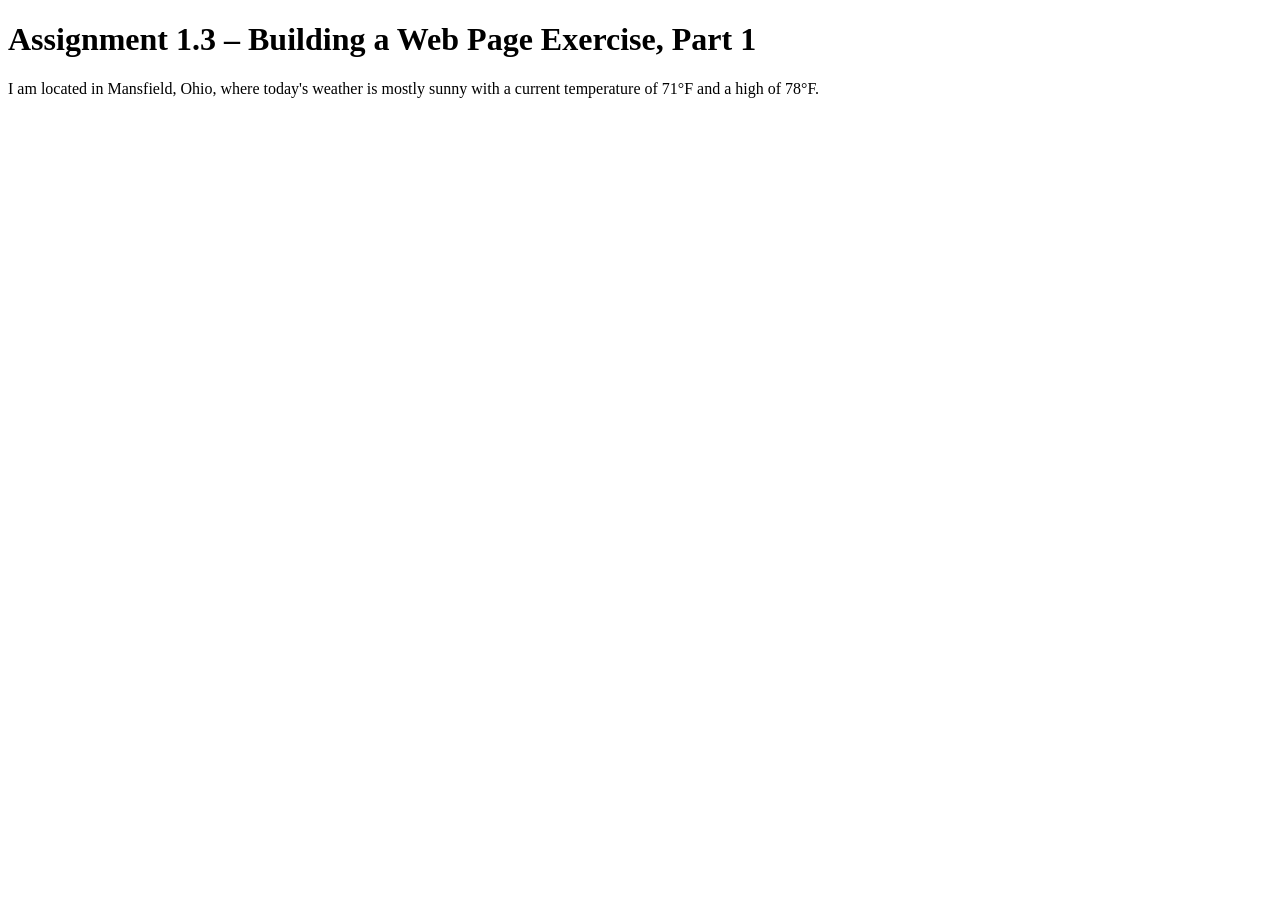
<file: Module 1/White_mod1_3.html>
<!DOCTYPE html>
<html lang="en">
  <head>
    <meta charset="UTF-8">
    <meta name="viewport" content="width=device-width, initial-scale=1.0">
    <title>CSD 340 Web Development with HTML and CSS</title>
  </head>
  <body>
    <h1>Assignment 1.3 &ndash; Building a Web Page Exercise, Part 1</h1>
    <p>I am located in Mansfield, Ohio, where today&apos;s weather is mostly sunny with a current temperature of 71&deg;F and a high of 78&deg;F.</p>
  </body>
</html>
</file>
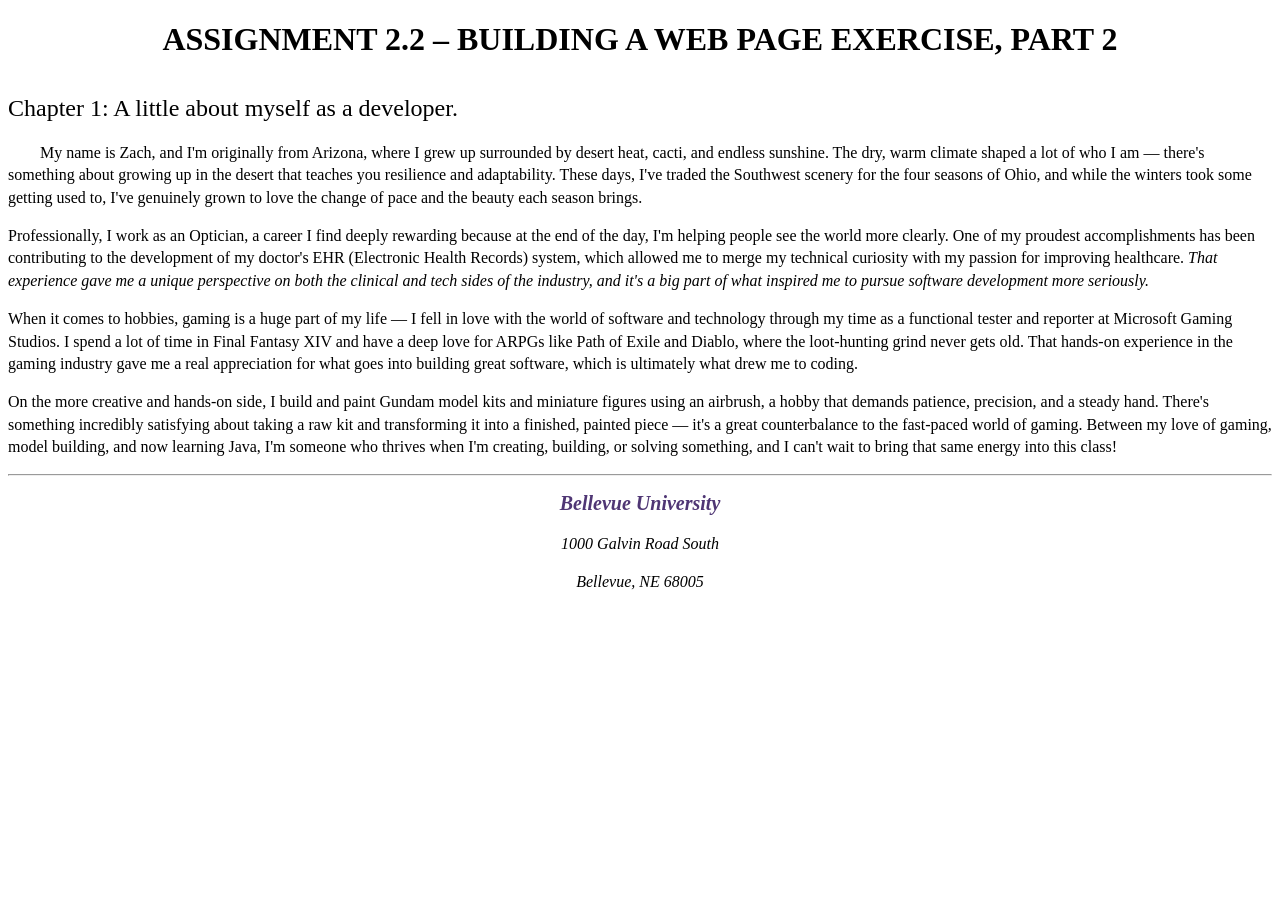
<file: Module 2/White_mod2_2.html>
<!DOCTYPE html>
<html lang="en">
  <head>
    <meta charset="UTF-8">
    <meta name="purpose"
    content="CSD 340 Web Development with HTML and CSS Module 2 Assignment 2.2 Building a Web Page Exercise, Part 2">
    <meta name="Author" 
    content="Zachary White">
    <meta name="Description" 
    content="This is a simple web page created for the CSD 340 assignment.">
    <meta name="viewport" 
    content="width=device-width, initial-scale=1.0">
    <title>CSD 340 Development with HTML and CSS</title>
    <link href="White_mod2_2.css" rel="stylesheet">
  </head>
  <body>
    <div id="container">
      <h1>Assignment 2.2 &ndash; Building a Web Page Exercise, Part 2</h1>
      <h2>Chapter 1: A little about myself as a developer.</h2>

      <p class="intro">My name is Zach, and I'm originally from Arizona, where I grew up surrounded by desert heat, 
        cacti, and endless sunshine. The dry, warm climate shaped a lot of who I am — there's something 
        about growing up in the desert that teaches you resilience and adaptability. These days, I've 
        traded the Southwest scenery for the four seasons of Ohio, and while the winters took some getting 
        used to, I've genuinely grown to love the change of pace and the beauty each season brings.</p>

      <p>Professionally, I work as an Optician, a career I find deeply rewarding because at the 
        end of the day, I'm helping people see the world more clearly. One of my proudest accomplishments 
        has been contributing to the development of my doctor's EHR (Electronic Health Records) system, 
        which allowed me to merge my technical curiosity with my passion for improving healthcare. 
        <span class="sentence">That experience gave me a unique perspective on both the clinical and tech sides of the industry, 
        and it's a big part of what inspired me to pursue software development more seriously.</span></p>

      <p>When it comes to hobbies, gaming is a huge part of my life &mdash; 
        I fell in love with the world of software and technology through my time as a functional 
        tester and reporter at Microsoft Gaming Studios. I spend a lot of time in Final Fantasy XIV 
        and have a deep love for ARPGs like Path of Exile and Diablo, where the loot-hunting grind 
        never gets old. That hands-on experience in the gaming industry gave me a real appreciation 
        for what goes into building great software, which is ultimately what drew me to coding.</p>

      <p>On the more creative and hands-on side, I build and paint Gundam model kits 
        and miniature figures using an airbrush, a hobby that demands patience, precision, and a steady hand. 
        There's something incredibly satisfying about taking a raw kit and transforming it into a finished, 
        painted piece — it's a great counterbalance to the fast-paced world of gaming. Between my love of gaming, 
        model building, and now learning Java, I'm someone who thrives when I'm creating, building, or 
        solving something, and I can't wait to bring that same energy into this class!</p>

      <hr />

      <address>
        <p><a href="https://www.bellevue.edu">Bellevue University</a></p>
        <p>1000 Galvin Road South</p>
        <p>Bellevue, NE 68005</p>
      </address>

    </div>
  </body>
</html>
</file>
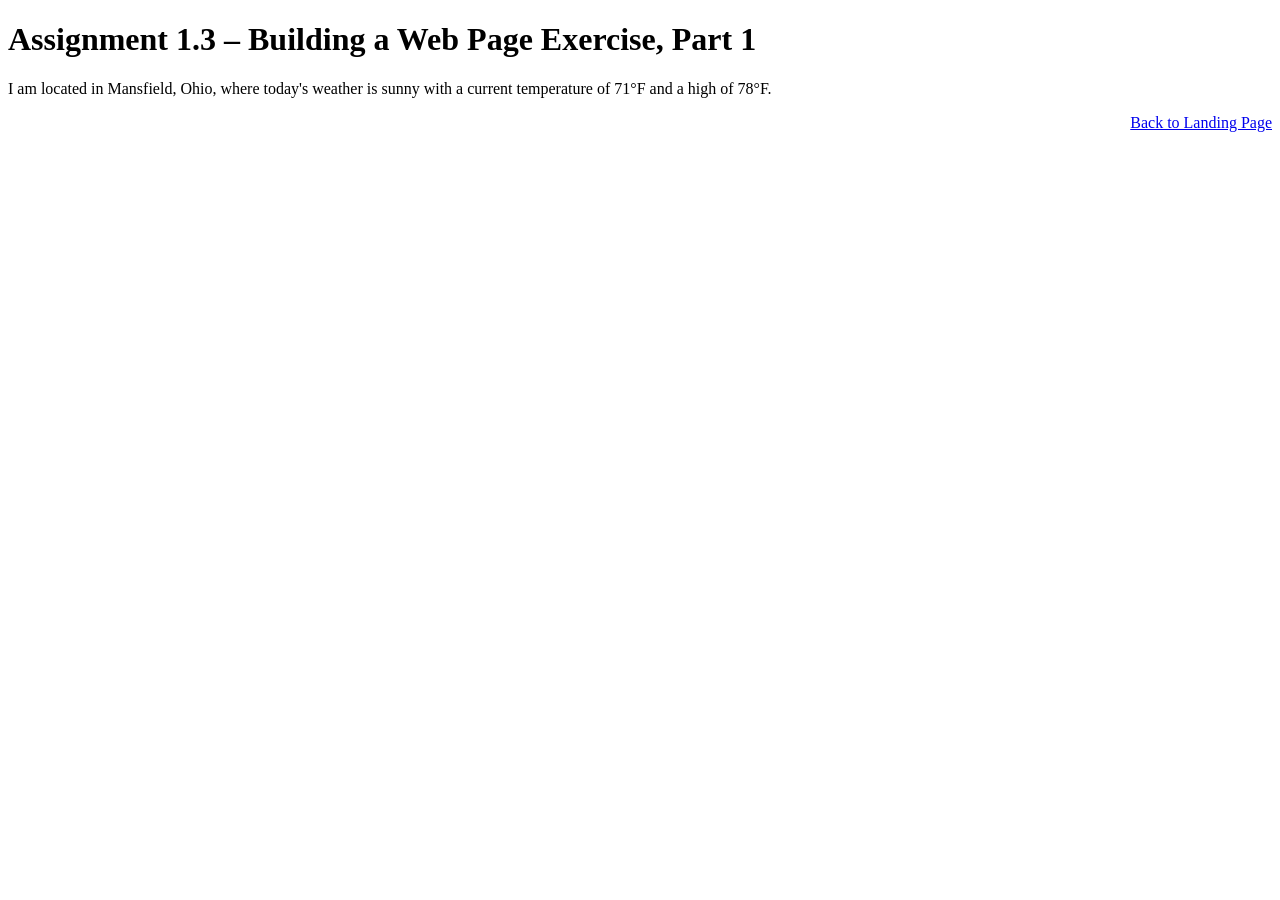
<file: Module-1/White_mod1_3.html>
<!DOCTYPE html>
<html lang="en">
  <head>
    <meta charset="UTF-8">
    <meta name="viewport" content="width=device-width, initial-scale=1.0">
    <title>CSD 340 Web Development with HTML and CSS</title>
  </head>
  <body>
    <h1>Assignment 1.3 &ndash; Building a Web Page Exercise, Part 1</h1>
    <p>I am located in Mansfield, Ohio, where today&apos;s weather is sunny with a current temperature of 71&deg;F and a high of 78&deg;F.</p>
      <div class="bottom-div" style="text-align: right;">
        <a href="../index.html">Back to Landing Page</a>
      </div>
  </body>
</html>
</file>
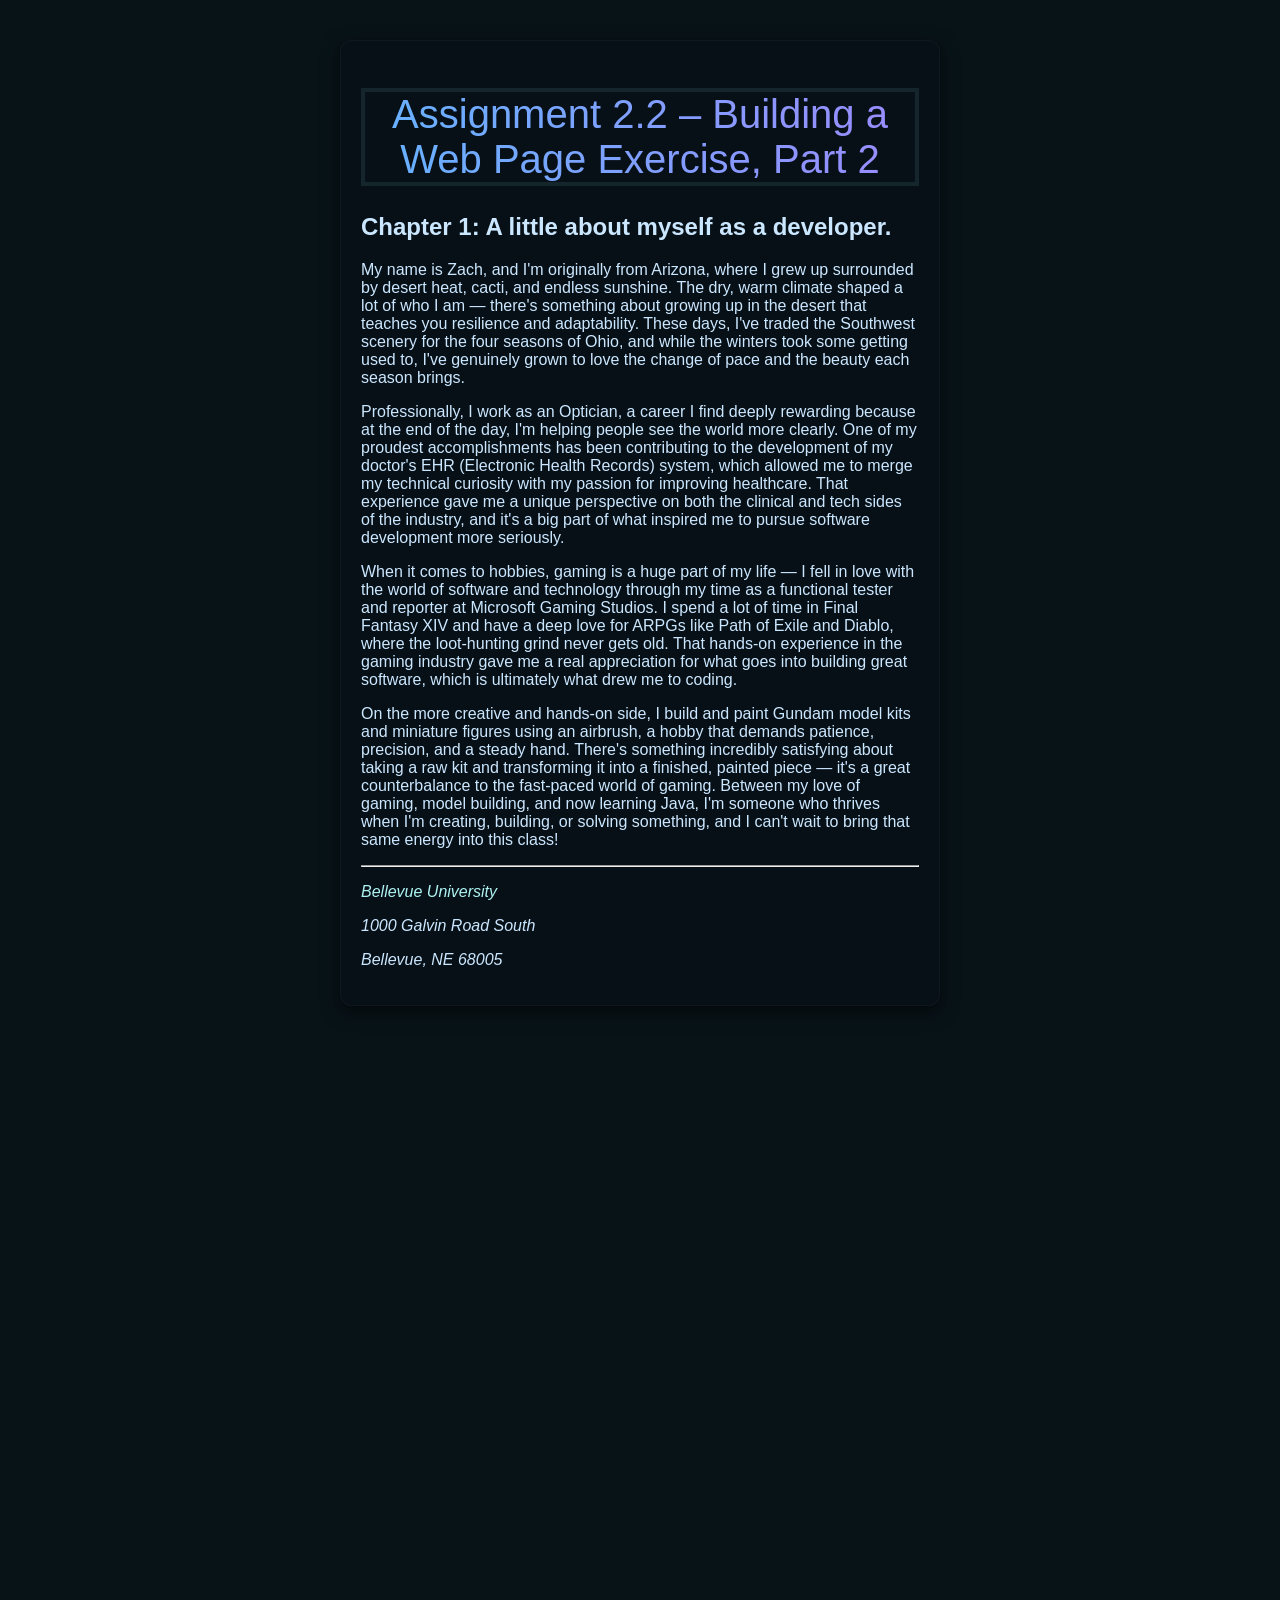
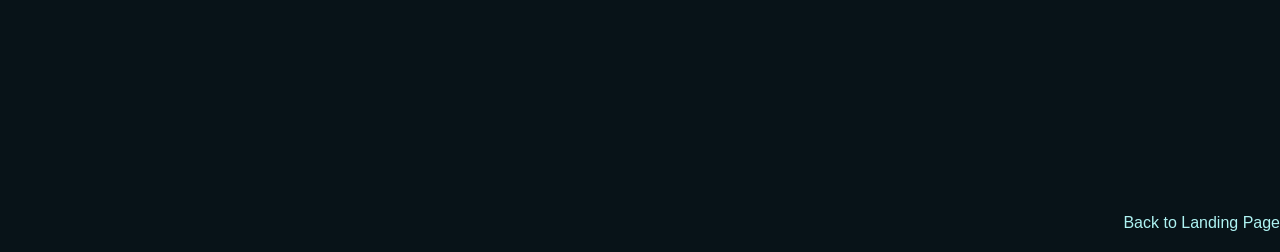
<file: Module-2/White_mod2_2.html>
<!DOCTYPE html>
<html lang="en">
  <head>
    <meta charset="UTF-8">
    <meta name="purpose"
    content="CSD 340 Web Development with HTML and CSS Module 2 Assignment 2.2 Building a Web Page Exercise, Part 2">
    <meta name="Author" 
    content="Zachary White">
    <meta name="Description" 
    content="This is a simple web page created for the CSD 340 assignment.">
    <meta name="viewport" 
    content="width=device-width, initial-scale=1.0">
    <title>CSD 340 Development with HTML and CSS</title>
    <link href="White_Mod2_2.css" rel="stylesheet">
  </head>
  <body>
    <div id="container">
      <h1>Assignment 2.2 &ndash; Building a Web Page Exercise, Part 2</h1>
      <h2>Chapter 1: A little about myself as a developer.</h2>

      <p class="intro">My name is Zach, and I'm originally from Arizona, where I grew up surrounded by desert heat, 
        cacti, and endless sunshine. The dry, warm climate shaped a lot of who I am — there's something 
        about growing up in the desert that teaches you resilience and adaptability. These days, I've 
        traded the Southwest scenery for the four seasons of Ohio, and while the winters took some getting 
        used to, I've genuinely grown to love the change of pace and the beauty each season brings.</p>

      <p>Professionally, I work as an Optician, a career I find deeply rewarding because at the 
        end of the day, I'm helping people see the world more clearly. One of my proudest accomplishments 
        has been contributing to the development of my doctor's EHR (Electronic Health Records) system, 
        which allowed me to merge my technical curiosity with my passion for improving healthcare. 
        <span class="sentence">That experience gave me a unique perspective on both the clinical and tech sides of the industry, 
        and it's a big part of what inspired me to pursue software development more seriously.</span></p>

      <p>When it comes to hobbies, gaming is a huge part of my life &mdash; 
        I fell in love with the world of software and technology through my time as a functional 
        tester and reporter at Microsoft Gaming Studios. I spend a lot of time in Final Fantasy XIV 
        and have a deep love for ARPGs like Path of Exile and Diablo, where the loot-hunting grind 
        never gets old. That hands-on experience in the gaming industry gave me a real appreciation 
        for what goes into building great software, which is ultimately what drew me to coding.</p>

      <p>On the more creative and hands-on side, I build and paint Gundam model kits 
        and miniature figures using an airbrush, a hobby that demands patience, precision, and a steady hand. 
        There's something incredibly satisfying about taking a raw kit and transforming it into a finished, 
        painted piece — it's a great counterbalance to the fast-paced world of gaming. Between my love of gaming, 
        model building, and now learning Java, I'm someone who thrives when I'm creating, building, or 
        solving something, and I can't wait to bring that same energy into this class!</p>

      <hr />

      <address>
        <p><a href="https://www.bellevue.edu">Bellevue University</a></p>
        <p>1000 Galvin Road South</p>
        <p>Bellevue, NE 68005</p>
      </address>

    </div>
            <div class="bottom-div" style="text-align: right;">
            <a href="../index.html">Back to Landing Page</a>
        </div>
  </body>
</html>
</file>
<file: Module 2/White_mod2_2.css>
html, body {
  font-size: 16px;
}

p {
  font-weight: 400;
  line-height: 1.4em;
}

h1 {
  font-weight: 700;
  text-transform: uppercase;
  text-align: center;
}

h2 {
  font-weight: 500;
  text-align: left;
  padding-top: 15px;
}

address {
  text-align: center;
}

address a {
  font-weight: bold;
  font-size: 1.25em;
  color: #4F3674;
  text-decoration: none;
}

address a:hover {
  text-decoration: underline;
  background-color: #D6A800;
}

address a:visited {
  color: #7a5a9e;
  font-style: italic;
}

.sentence {
  font-style: italic;
}

.intro {
  text-indent: 2em;
}
</file>
<file: Module-2/White_Mod2_2.css>
/* Zachary White | CSD 340 | Assignment 3.3 */
/* instructor | Sue Sampson */
/* Description: CSS file for Assignment 3.3 */

*, *::before, *::after {
  box-sizing: border-box;
}

.site-header {
  display: flex;
  align-items: center;
  justify-content: space-between;
  position: sticky;
  top: 0;
  z-index: 50;
  width: 100%;
  margin: 0;
  padding: 16px 6%;
  background-color: rgba(7,16,24,0.82); /* semi-transparent fallback for browsers without backdrop-filter */
  backdrop-filter: blur(14px);
  -webkit-backdrop-filter: blur(14px);
  border-bottom: 1px solid rgba(102, 178, 255, 0.15);
  box-shadow: 0 8px 24px rgba(0,0,0,0.45);
  transition: transform 0.3s ease, opacity 0.3s ease;
}

.site-header.hidden {
  transform: translateY(-100%); /* Slides it upward out of view */
  opacity: 0;                   /* Fades it out */
  pointer-events: none;         /* Prevents clicking invisible links */
}

#container {
  width: 80%;
  max-width: 600px;
  margin: 40px auto;
  background-color: rgba(7,16,24,0.72); /* semi-transparent fallback for browsers without backdrop-filter */
  padding: 20px; /* inner spacing so content doesn't touch rounded edges */
  border-radius: 12px; /* rounded container corners */
  box-shadow: 0 6px 18px rgba(0,0,0,0.6);
  border: 1px solid rgba(255,255,255,0.03);
  transition: transform 240ms ease, box-shadow 240ms ease;
}

/* Logo: links out to GitHub, with a hover/focus glow ring and a small tooltip label */
.logo {
  position: relative;
}

.logo a {
  display: inline-flex;
  border-radius: 50%;
}

.logo img {
  width: 88px;
  height: 88px;
  padding: 12px;
  border: 2px solid rgba(102, 178, 255, 0.35);
  border-radius: 50%;
  object-fit: cover;
  display: block; /* remove inline-gap/whitespace if img was inline */
  background: rgba(255, 255, 255, 0.03);
  transition: transform 200ms ease, border-color 200ms ease, box-shadow 200ms ease;
}

.logo a:hover img,
.logo a:focus-visible img {
  transform: scale(1.06);
  border-color: rgba(102, 178, 255, 0.9);
  box-shadow: 0 0 22px rgba(102, 178, 255, 0.35);
}

.logo a:focus-visible {
  outline: 2px solid rgba(102, 178, 255, 0.9);
  outline-offset: 4px;
}

.logo a::after {
  content: "GitHub \2197"; /* tooltip label with a small arrow glyph */
  position: absolute;
  top: 100%;
  left: 50%;
  transform: translate(-50%, 6px);
  white-space: nowrap;
  font-size: 11px;
  letter-spacing: 0.04em;
  color: #9fd3ff;
  background: rgba(10, 20, 35, 0.95);
  padding: 4px 10px;
  border-radius: 6px;
  border: 1px solid rgba(102, 178, 255, 0.25);
  opacity: 0;
  pointer-events: none;
  transition: opacity 180ms ease, transform 180ms ease;
}

.logo a:hover::after,
.logo a:focus-visible::after {
  opacity: 1;
  transform: translate(-50%, 10px);
}

/* Groups the GitHub avatar and the landing-page icon together on the left
   side of the header, so .site-header's space-between still just has two
   things to balance: this group, and the Link Portal nav. */
.brand-group {
  display: flex;
  align-items: center;
  gap: 16px;
}

/* Logo2: links out to The Landing Page, with a hover/focus glow ring and a small tooltip label */
.logo2 {
  position: relative;
}

.logo2 a {
  display: inline-flex;
  border-radius: 50%;
}

.logo2 img {
  width: 88px;
  height: 88px;
  padding: 12px;
  border: 2px solid rgba(102, 178, 255, 0.35);
  border-radius: 50%;
  object-fit: cover;
  display: block; /* remove inline-gap/whitespace if img was inline */
  background: rgba(255, 255, 255, 0.03);
  transition: transform 200ms ease, border-color 200ms ease, box-shadow 200ms ease;
}

.logo2 a:hover img,
.logo2 a:focus-visible img {
  transform: scale(1.06);
  border-color: rgba(102, 178, 255, 0.9);
  box-shadow: 0 0 22px rgba(102, 178, 255, 0.35);
}

.logo2 a:focus-visible {
  outline: 2px solid rgba(102, 178, 255, 0.9);
  outline-offset: 4px;
}

.logo2 a::after {
  content: "Landing Page \2197"; /* tooltip label with a small arrow glyph */
  position: absolute;
  top: 100%;
  left: 50%;
  transform: translate(-50%, 6px);
  white-space: nowrap;
  font-size: 11px;
  letter-spacing: 0.04em;
  color: #9fd3ff;
  background: rgba(10, 20, 35, 0.95);
  padding: 4px 10px;
  border-radius: 6px;
  border: 1px solid rgba(102, 178, 255, 0.25);
  opacity: 0;
  pointer-events: none;
  transition: opacity 180ms ease, transform 180ms ease;
}

.logo2 a:hover::after,
.logo2 a:focus-visible::after {
  opacity: 1;
  transform: translate(-50%, 10px);
}

/* Link Portal dropdown, built with native <details>/<summary> so it works with no JavaScript */
.dropdown {
  position: relative;
}

.dropdown-toggle {
  display: inline-flex;
  align-items: center;
  gap: 8px;
  list-style: none;
  cursor: pointer;
  user-select: none;
  font-weight: 600;
  font-size: 14px;
  color: #e6eef2;
  padding: 10px 16px;
  border-radius: 12px;
  border: 1px solid rgba(102, 178, 255, 0.2);
  background: linear-gradient(180deg, rgba(56, 124, 255, 0.95), rgba(29, 78, 216, 0.95));
  box-shadow: 0 8px 22px rgba(2, 10, 28, 0.45);
  transition: background-color 0.2s, transform 0.2s, box-shadow 0.2s;
}

.dropdown-toggle::-webkit-details-marker {
  display: none; /* hide the default disclosure triangle, use the custom chevron instead */
}

.dropdown-toggle:hover {
  background: linear-gradient(180deg, rgba(40, 100, 235, 0.95), rgba(21, 60, 176, 0.95));
  transform: translateY(-1px);
}

.dropdown-toggle:focus-visible {
  outline: 2px solid rgba(102, 178, 255, 0.9);
  outline-offset: 2px;
}

/* Custom chevron, rotates to an upward arrow when the dropdown is open */
.dropdown-chevron {
  width: 8px;
  height: 8px;
  border-right: 2px solid currentColor;
  border-bottom: 2px solid currentColor;
  transform: rotate(45deg);
  transition: transform 200ms ease;
}

.dropdown[open] .dropdown-chevron {
  transform: rotate(-135deg);
}

.dropdown-menu {
  position: absolute;
  top: calc(100% + 10px);
  right: 0;
  min-width: 230px;
  background: linear-gradient(180deg, rgba(18, 38, 88, 0.98), rgba(9, 18, 44, 0.98));
  border: 1px solid rgba(102, 178, 255, 0.2);
  border-radius: 12px;
  box-shadow: 0 14px 34px rgba(2, 10, 28, 0.6);
  padding: 8px;
  z-index: 20;
  animation: dropdownFade 180ms ease;
}

@keyframes dropdownFade {
  from { opacity: 0; transform: translateY(-6px); }
  to { opacity: 1; transform: translateY(0); }
}

.dropdown-label {
  display: block;
  font-size: 11px;
  font-weight: 600;
  text-transform: uppercase;
  letter-spacing: 0.08em;
  color: rgba(102, 178, 255, 0.7);
  padding: 8px 10px 4px;
}

.dropdown-menu a {
  display: block;
  padding: 8px 10px;
  border-radius: 8px;
  font-size: 14px;
  color: #e6eef2;
}

.dropdown-menu a:hover {
  background: rgba(56, 124, 255, 0.25);
  color: #eaffff;
  text-shadow: none; /* override the global a:hover glow so menu rows stay crisp */
}

.dropdown-divider {
  height: 1px;
  margin: 6px 4px;
  background: rgba(255, 255, 255, 0.08);
}

/* Applied by script.js to whichever dropdown entry matches the page you're
   already on; href is removed at the same time, so this is just the
   visual half of "not accessible from the list" */
.dropdown-menu a.current-page {
  color: rgba(230, 238, 242, 0.4);
  cursor: default;
  pointer-events: none;
}

.dropdown-menu a.current-page::after {
  content: "current";
  margin-left: 8px;
  font-size: 10px;
  text-transform: uppercase;
  letter-spacing: 0.06em;
  color: rgba(102, 178, 255, 0.55);
}

/* Small screens: stack the logo and Link Portal instead of squeezing them side by side */
@media (max-width: 480px) {
  .site-header {
    flex-wrap: wrap;
    justify-content: center;
    gap: 16px;
  }

  .dropdown-menu {
    right: auto;
    left: 50%;
    transform: translateX(-50%);
  }
}

body {
    background-color: #081318;
    color: #cbe7ff;
    font-family: 'Segoe UI', sans-serif;
    margin: 0;
    padding: 0; 
}

h1 {
  border: 4px solid #14252b;
  font-family: 'Unica One', sans-serif;
  font-size: 2.5em;
  font-weight: 200;
  font-style: normal;
  text-align: center;
  background: linear-gradient(
    to right, 
    #66b2ff, #9a8cff, #b7fffe
  );
  /* I made the background wider than text so it can move */
  background-size: 200% auto;
  /* cropped the background to the exact shape of the letters */
  background-clip: text;
  /* Hide the text fill color so the moving gradient shows through */
  color: transparent;
  /* load Trigger that starts the infinite sliding animation */
  animation: moveTextGradient 7s linear infinite;
}

h3 {
    border: 4px solid #14252b;
  /* subheadings for gallery items: same approach as h1 but with a different gradient, centered */
    font-family: 'Segoe UI', sans-serif; font-weight: 400; font-style: normal;
    background: linear-gradient(90deg, #b7fffe, #66b2ff, #9a8cff, #b7fffe);
    background-size: 200% auto;
    color: transparent;
    background-clip: text;
    text-align: center;
    animation: moveTextGradient 7s linear infinite;
}

@keyframes moveTextGradient {
  0% {
    background-position: 0% center;
  }
  100% {
    background-position: 400% center;
  }
}

.side-box {
    /* lay out two columns that won't overlap: reserve space and allow wrapping on small screens */
    width: calc(50% - 2%);
    min-width: 260px;
    display: inline-block;
    vertical-align: top;
    box-sizing: border-box;
}

.right-box {
    margin-left: 2%;
}

.list-box {
    border-radius: 15px;
    padding: 10px;
}

.left-box .list-box,
.right-box .list-box {
    min-width: fit-content;
    border: solid #66b2ff;
    background-color: #081318;
    /* prevent long words or links from overflowing the box */
    word-wrap: break-word;
    overflow-wrap: anywhere;
}

.right-box .list-box:hover,
.left-box .list-box:hover{
  transform: translateY(-6px);
  box-shadow: 0 16px 30px rgba(183, 255, 254, 0.25);
  border-color: rgba(183, 255, 254, 0.9);

}

ol, ul {
    font-weight: 300;
    margin: 0;
}

ol {
    list-style-type: decimal;
    list-style-position: inside;
}

ul {
    list-style-type: upper-roman;
    list-style-position: inside;
}

.bottom-div {
    width: 100%;
    margin-top: 60%;
    float: right;
    margin-bottom: 20px;
    box-sizing: border-box;
}

a {
  /* link default appearance inside gallery/content */
  color: rgba(183, 255, 254, 0.95);
  text-decoration: none;
  transition: color 0.2s ease;
}

a:hover, a:focus {
  /* link hover/focus state: brighten and underline for accessibility */
  color: #b7fffe;
  text-decoration: underline;
}
</file>
